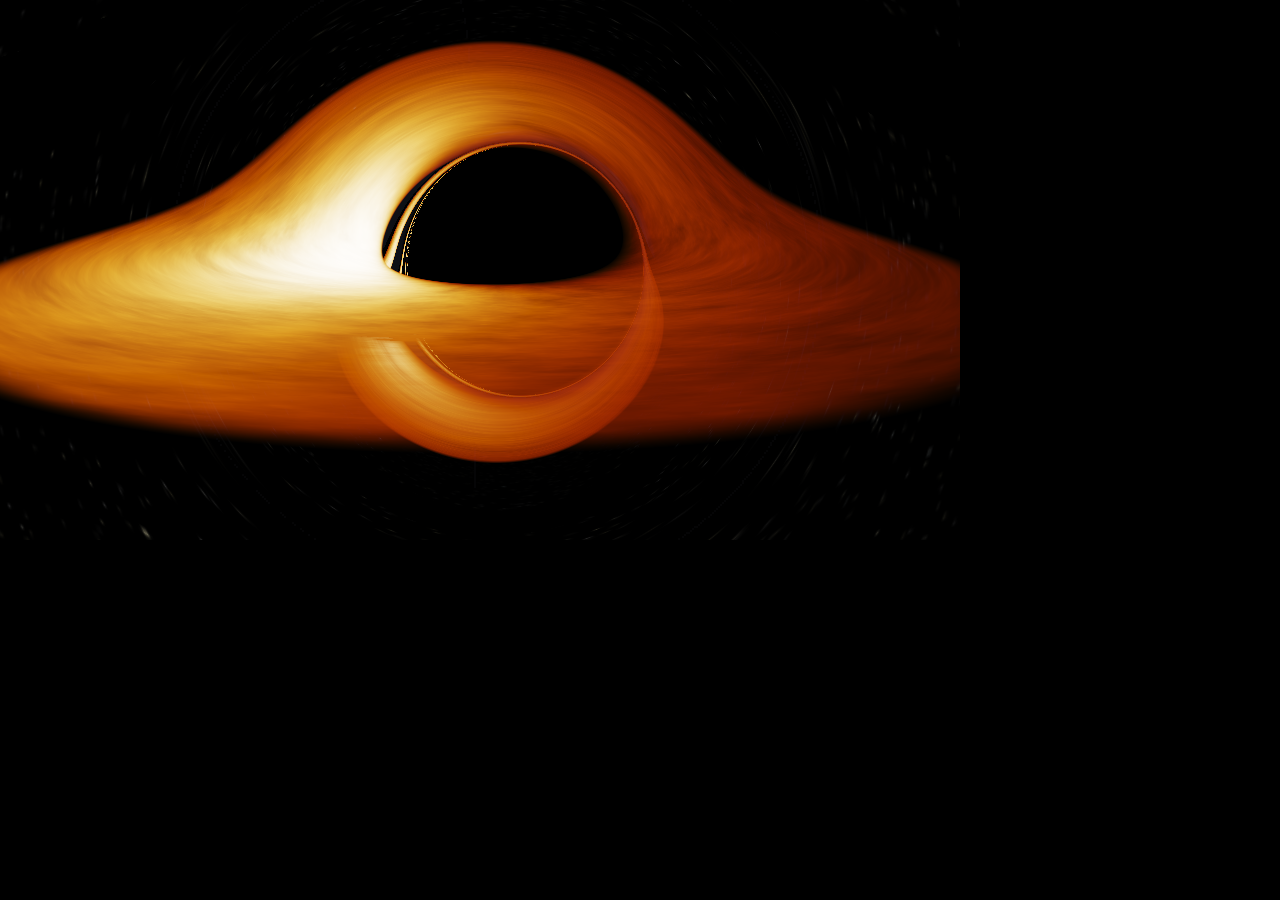
<file: tools/test-bh.html>
<!doctype html><html><head><meta charset="utf-8"><title>bh test</title>
<style>html,body{margin:0;background:#000}canvas{display:block}</style></head><body>
<canvas id="c" width="960" height="540"></canvas>
<script type="module">
import { BHRenderer, buildSkyCanvas, axisInfallU } from '../src/scene/bh-renderer.js';
const q = new URLSearchParams(location.search);
const stars = new Float32Array(await (await fetch('../data/stars8.bin')).arrayBuffer());
const mw = await (await fetch('../data/mw.json')).json();
const R = new BHRenderer(document.getElementById('c'));
R.setSky(buildSkyCanvas(stars, mw, 2048, 1024));
const s = R.state;
s.a = +(q.get('a') ?? 0.9);
s.disk.rin = +(q.get('rin') ?? 3); s.disk.rout = +(q.get('rout') ?? 18);
s.disk.gain = +(q.get('gain') ?? 1.0); s.disk.Tstar = 6500; s.disk.turb = +(q.get('turb') ?? 0.7);
s.disk.on = q.get('disk') !== '0';
s.skyGain = +(q.get('sky') ?? 1); s.debug = q.get('debug') === '1';
s.maxSteps = +(q.get('steps') ?? 600); s.quality = +(q.get('q') ?? 1);
const dist = +(q.get('d') ?? 30), inc = (+(q.get('inc') ?? 80)) * Math.PI / 180;
if (q.get('fall')) {
  const r = +q.get('fall'); const E = Math.sqrt(1 - 2*200/(200*200+s.a*s.a));
  const u = axisInfallU(r, E, s.a);
  R.lookAt([0,0,r], [0,0,0], [0,1,0], u); s.fov = 90;
} else {
  R.lookAt([dist*Math.sin(inc), 0, dist*Math.cos(inc)], [0,0,0], [0,0,1]);
  s.fov = +(q.get('fov') ?? 40);
}
if (q.get('obj')) { s.obj.on = true; s.obj.pos=[0,0,+q.get('obj')]; s.obj.axes=[0.6,1.2]; s.obj.color=[0.9,0.8,0.6]; s.obj.u=axisInfallU(+q.get('obj'), 0.99, s.a); }
const t0 = performance.now();
R.render(); R.gl.finish();
window.__ms = performance.now() - t0; window.__done = true;
</script></body></html>
</file>
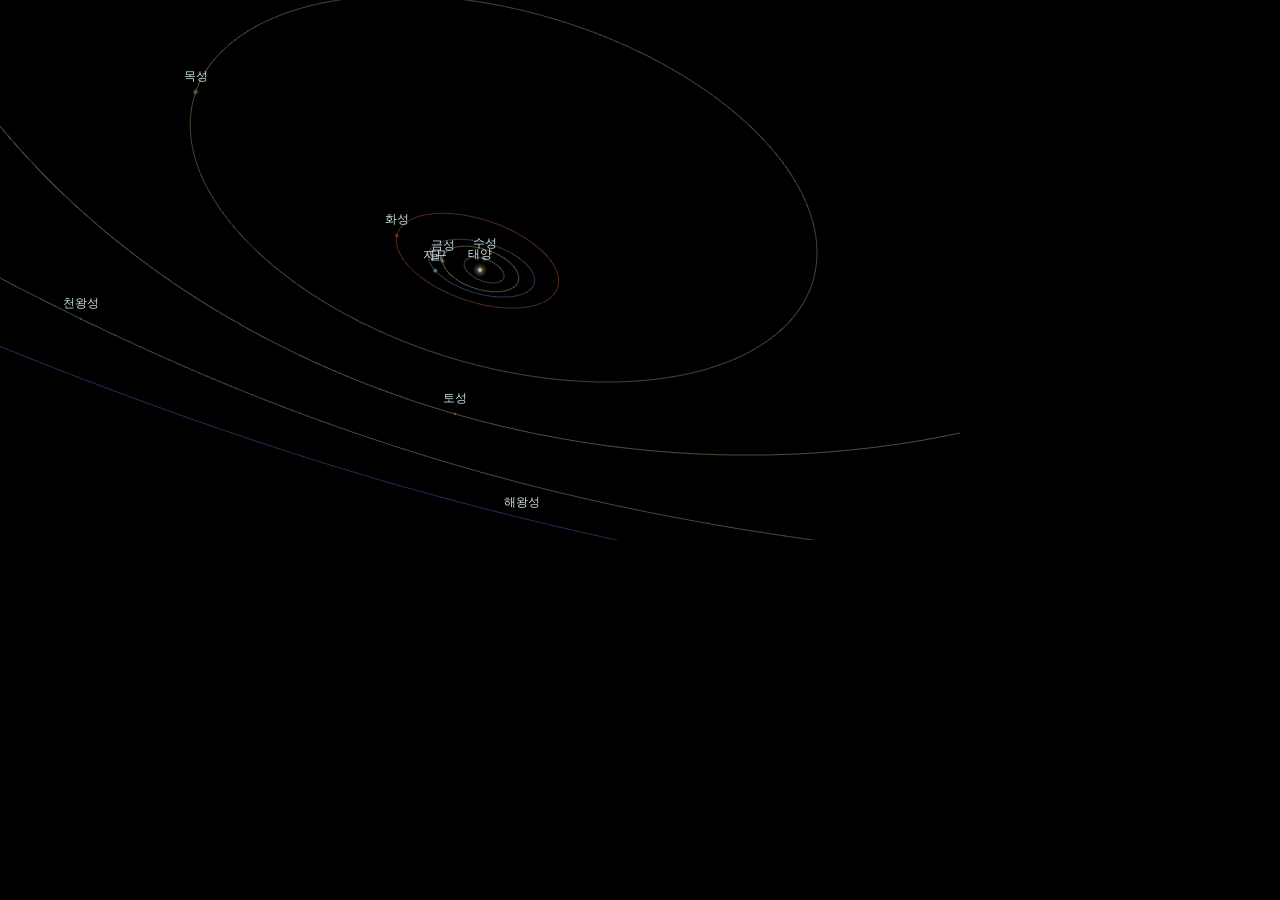
<file: tools/test-map.html>
<!doctype html><html><head><meta charset="utf-8"><title>map test</title>
<style>html,body{margin:0;background:#000;overflow:hidden}canvas{display:block}#lbl span{position:absolute;color:#cdd;font:12px sans-serif;transform:translate(-50%,-140%)}</style>
<script type="importmap">{"imports":{"three":"../vendor/three.module.min.js"}}</script>
</head><body>
<canvas id="c" width="960" height="540"></canvas><div id="lbl"></div>
<script src="../vendor/astronomy.browser.min.js"></script>
<script type="module">
import { UniverseMap } from '../src/scene/map.js';
import { loadCatalog } from '../src/data/catalog.js';
const q = new URLSearchParams(location.search);
try {
  const cat = await loadCatalog('../data/blackholes.json');
  const m = new UniverseMap(document.getElementById('c'), cat);
  m.resize(960, 540);
  m.updatePlanets(new Date());
  m.logDist = m.targetLogDist = +(q.get('log') ?? 12.2);
  let t = 0;
  const loop = () => { m.render(1 / 60); if (++t < 20) requestAnimationFrame(loop); else {
    const L = m.projectLabels(); const el = document.getElementById('lbl');
    el.innerHTML = L.map((l) => `<span style="left:${l.x}px;top:${l.y}px;opacity:${l.alpha}">${l.text}</span>`).join('');
    window.__labels = L.map((l) => l.text); window.__done = true; } };
  loop();
} catch (e) { console.error('ERR', e.message, e.stack); window.__done = true; }
</script></body></html>
</file>
